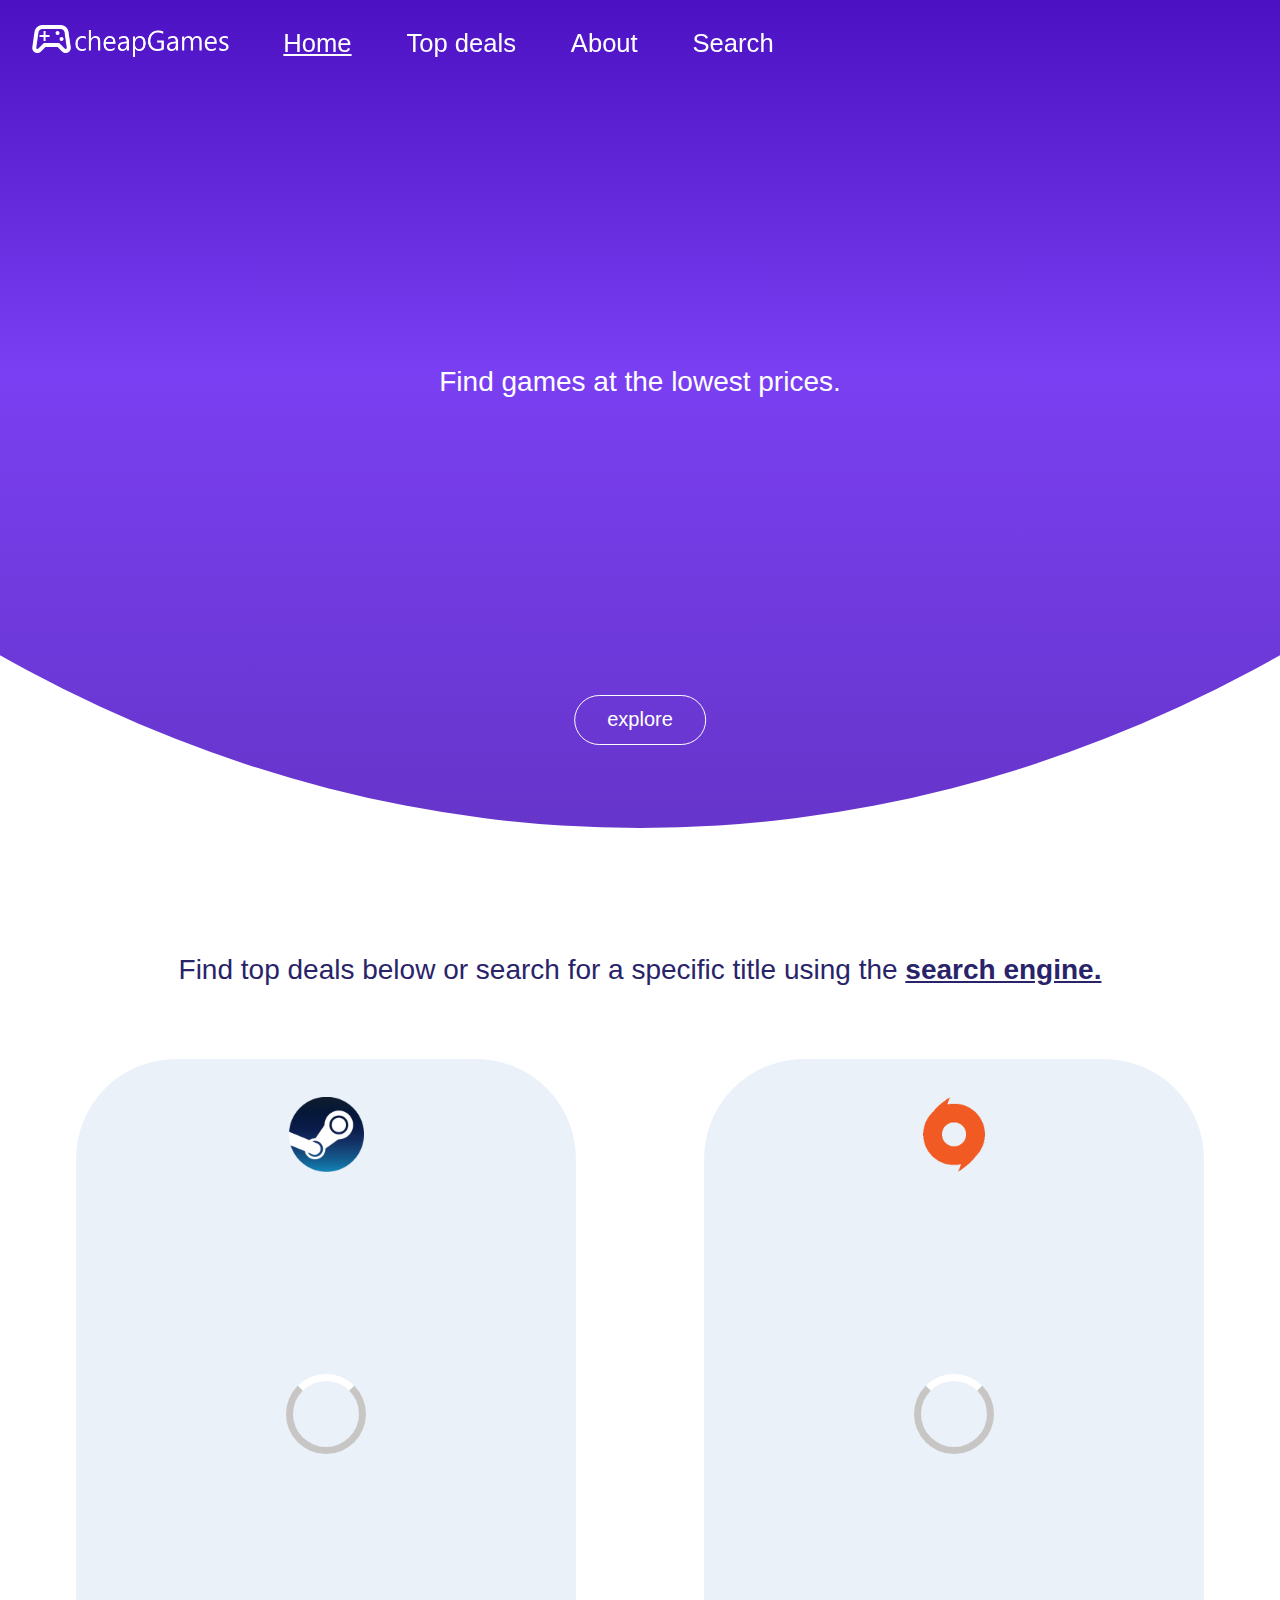
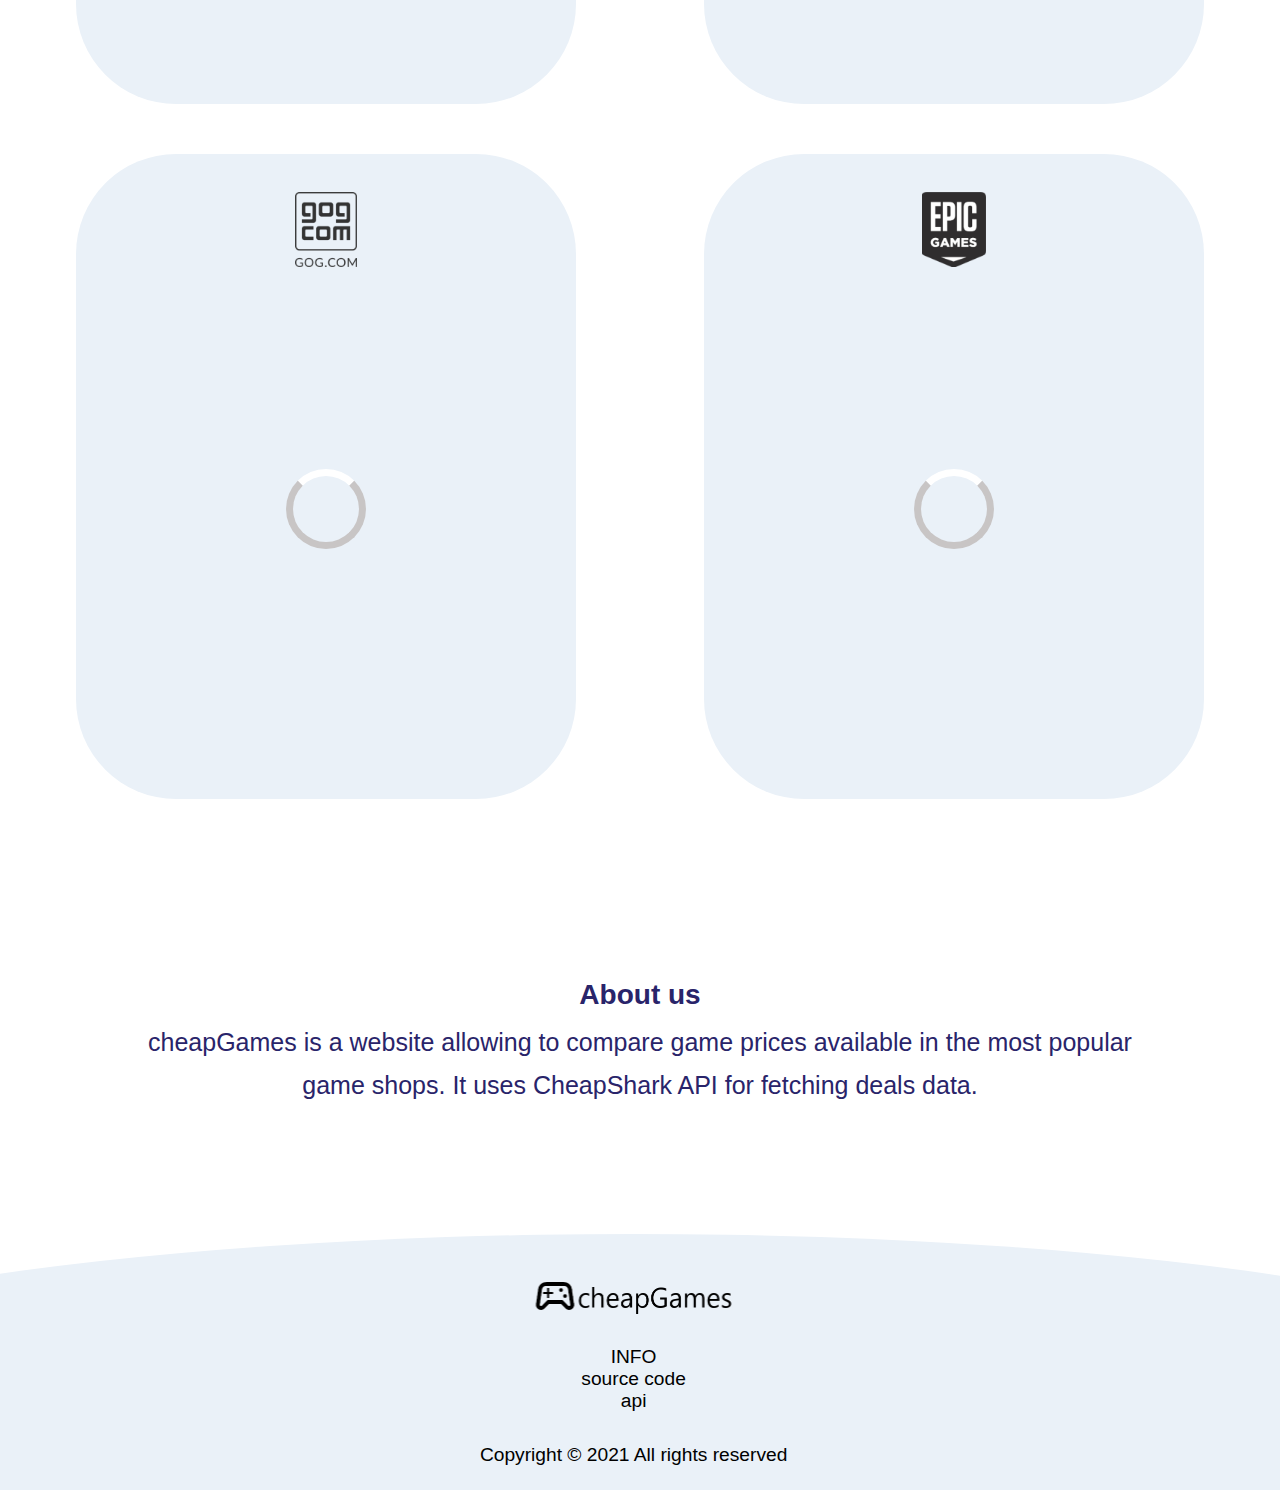
<file: src/index.html>
<!DOCTYPE html>
<html lang="en">
  <head>
    <meta charset="UTF-8" />
    <meta http-equiv="X-UA-Compatible" content="IE=edge" />
    <meta name="viewport" content="width=device-width, initial-scale=1.0" />
    <link
      rel="stylesheet"
      href="https://cdnjs.cloudflare.com/ajax/libs/font-awesome/5.15.3/css/all.min.css"
      integrity="sha512-iBBXm8fW90+nuLcSKlbmrPcLa0OT92xO1BIsZ+ywDWZCvqsWgccV3gFoRBv0z+8dLJgyAHIhR35VZc2oM/gI1w=="
      crossorigin="anonymous"
      referrerpolicy="no-referrer"
    />
    <link rel="shortcut icon" href="./assets/favicon.ico" type="image/x-icon" />
    <link rel="stylesheet" href="./css/style.css" />
    <script type="module" src="./js/index.js" defer></script>
    <title>cheapGames</title>
  </head>
  <body>
    <div id="container">
      <!-- navbar -->
      <nav class="navbar">
        <a href="./index.html"
          ><img class="navbar__logo" src="./assets/logo-white.png" alt="logo"
        /></a>
        <ul class="navbar__menu">
          <li><a href="#container">Home</a></li>
          <li><a href="#deals">Top deals</a></li>
          <li><a href="#about">About</a></li>
          <li><a href="./search.html">Search</a></li>
        </ul>
        <div class="navbar__toggler">
          <button class="navbar__toggler__inner">
            <div class="navbar__toggler__inner__bar"></div>
          </button>
        </div>
      </nav>
      <!-- menu -->
      <div class="menu">
        <ul>
          <li><a href="#container">Home</a></li>
          <li><a href="#deals">Top deals</a></li>
          <li><a href="#about">About</a></li>
          <li><a href="./search.html">Search</a></li>
        </ul>
      </div>
      <!-- elipse -->
      <div class="elipse-outer">
        <div class="elipse-inner">
          <p>Find games at the lowest prices.</p>
          <a href="#deals"><button>explore</button></a>
        </div>
      </div>
    </div>

    <div id="deals">
      <section id="deals_mobile">
        <h2 class="deals_mobile__title">
          Find top deals below or search for a specific title using the
          <a href="/src/search.html"><b>search engine. </b></a>
        </h2>
        <div class="deals_mobile__stores">
          <div class="deals_mobile__logo steam active">
            <img src="assets/store logos/steam.png" alt="steam logo" />
          </div>
          <div class="deals_mobile__logo origin">
            <img src="assets/store logos/origin.png" alt="origin logo" />
          </div>
          <div class="deals_mobile__logo gog">
            <img src="assets/store logos/gog.png" alt="gog logo" />
          </div>
          <div class="deals_mobile__logo epic">
            <img
              src="assets/store logos/epic-games.png"
              alt="epic-games logo"
            />
          </div>
        </div>
        <div class="deals_mobile__list-container">
          <ul class="deals_mobile steam-deals__mobile active">
            <div class="deals__loader-container steam-loader">
              <div class="loader"></div>
            </div>
          </ul>
          <ul class="deals_mobile origin-deals__mobile">
            <div class="deals__loader-container origin-loader">
              <div class="loader"></div>
            </div>
          </ul>
          <ul class="deals_mobile gog-deals__mobile">
            <div class="deals__loader-container gog-loader">
              <div class="loader"></div>
            </div>
          </ul>
          <ul class="deals_mobile epic-deals__mobile">
            <div class="deals__loader-container epic-loader">
              <div class="loader"></div>
            </div>
          </ul>
        </div>
      </section>

      <section id="deals_web">
        <h2 class="deals__title">
          Find top deals below or search for a specific title using the
          <a href="/src/search.html"><b>search engine. </b></a>
        </h2>

        <div class="deals-container steam">
          <div class="deals__list">
            <img src="assets/store logos/steam.png" alt="steam logo" />
            <ul class="steam-deals" class="deals_mobile active"></ul>
            <div class="deals__loader-container steam-loader">
              <div class="loader"></div>
            </div>
          </div>

          <div class="deals__list origin">
            <img src="assets/store logos/origin.png" alt="origin logo" />
            <ul class="origin-deals"></ul>
            <div class="deals__loader-container origin-loader">
              <div class="loader"></div>
            </div>
          </div>

          <div class="deals__list gog">
            <img src="assets/store logos/gog.png" alt="gog logo" />
            <ul class="gog-deals"></ul>
            <div class="deals__loader-container gog-loader">
              <div class="loader"></div>
            </div>
          </div>

          <div class="deals__list epic">
            <img
              src="assets/store logos/epic-games.png"
              alt="epic-games logo"
            />
            <ul class="epic-deals"></ul>
            <div class="deals__loader-container epic-loader">
              <div class="loader"></div>
            </div>
          </div>
        </div>
      </section>
    </div>

    <section id="about">
      <h2 class="about__title">About us</h2>
      <p class="about__desc">
        cheapGames is a website allowing to compare game prices available in the
        most popular game shops. It uses CheapShark API for fetching deals data.
      </p>
    </section>
    <!-- footer -->
    <footer class="footer">
      <div class="footer__inner">
        <img src="./assets/logo-black.png" alt="logo" />
        <p>INFO</p>
        <p>
          <a
            href="https://github.com/janskiba/cheapGames/tree/main"
            target="_blank"
            ><i class="fab fa-github-square"></i> source code</a
          >
        </p>
        <p><a href="https://apidocs.cheapshark.com/" target="_blank">api</a></p>
        <p>Copyright &copy; 2021 All rights reserved</p>
      </div>
    </footer>
  </body>
</html>
</file>
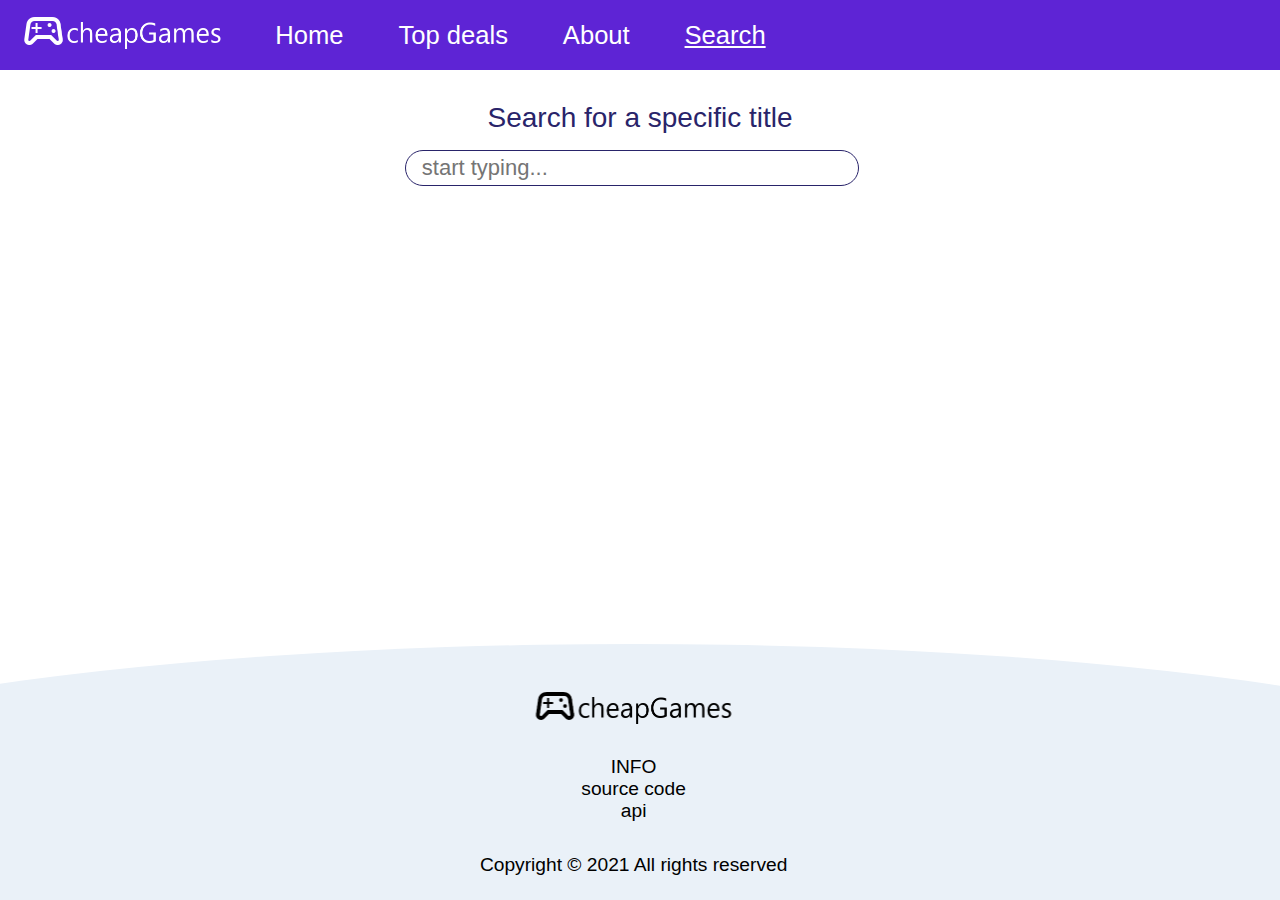
<file: src/search.html>
<!DOCTYPE html>
<html lang="en">
  <head>
    <meta charset="UTF-8" />
    <meta http-equiv="X-UA-Compatible" content="IE=edge" />
    <meta name="viewport" content="width=device-width, initial-scale=1.0" />
    <link
      rel="stylesheet"
      href="https://cdnjs.cloudflare.com/ajax/libs/font-awesome/5.15.3/css/all.min.css"
      integrity="sha512-iBBXm8fW90+nuLcSKlbmrPcLa0OT92xO1BIsZ+ywDWZCvqsWgccV3gFoRBv0z+8dLJgyAHIhR35VZc2oM/gI1w=="
      crossorigin="anonymous"
      referrerpolicy="no-referrer"
    />
    <link rel="shortcut icon" href="./assets/favicon.ico" type="image/x-icon" />
    <link rel="stylesheet" href="./css/search/search.css" />
    <script type="module" src="./js/search.js" defer></script>
    <title>cheapGames</title>
  </head>
  <body>
    <!-- navbar -->
    <nav class="navbar">
      <a href="../"
        ><img class="navbar__logo" src="./assets/logo-white.png" alt="logo"
      /></a>
      <ul class="navbar__menu">
        <li><a href="../">Home</a></li>
        <li><a href="../index.html#deals">Top deals</a></li>
        <li><a href="../index.html#about">About</a></li>
        <li><a href="./search.html">Search</a></li>
      </ul>
      <div class="navbar__toggler">
        <button class="navbar__toggler__inner">
          <div class="navbar__toggler__inner__bar"></div>
        </button>
      </div>
    </nav>
    <!-- menu -->
    <div class="menu">
      <ul>
        <li><a href="../index.html">Home</a></li>
        <li><a href="../index.html#deals">Top deals</a></li>
        <li><a href="../index.html#about">About</a></li>
        <li><a href="./search.html">Search</a></li>
      </ul>
    </div>
    <!-- search -->
    <div class="search">
      <p>Search for a specific title</p>
      <div class="search__bar">
        <form>
          <input type="text" placeholder="start typing..." />
          <button type="submit"><i class="fas fa-search"></i></button>
        </form>
      </div>
      <div class="search__options">
        <ul></ul>
      </div>
    </div>
    <div class="games"></div>
    <!-- footer -->
    <footer class="footer">
      <div class="footer__inner">
        <img src="./assets/logo-black.png" alt="logo" />
        <p>INFO</p>
        <p>
          <a
            href="https://github.com/janskiba/cheapGames/tree/main"
            target="_blank"
            ><i class="fab fa-github-square"></i> source code</a
          >
        </p>
        <p><a href="https://apidocs.cheapshark.com/" target="_blank">api</a></p>
        <p>Copyright &copy; 2021 All rights reserved</p>
      </div>
    </footer>
  </body>
</html>
</file>
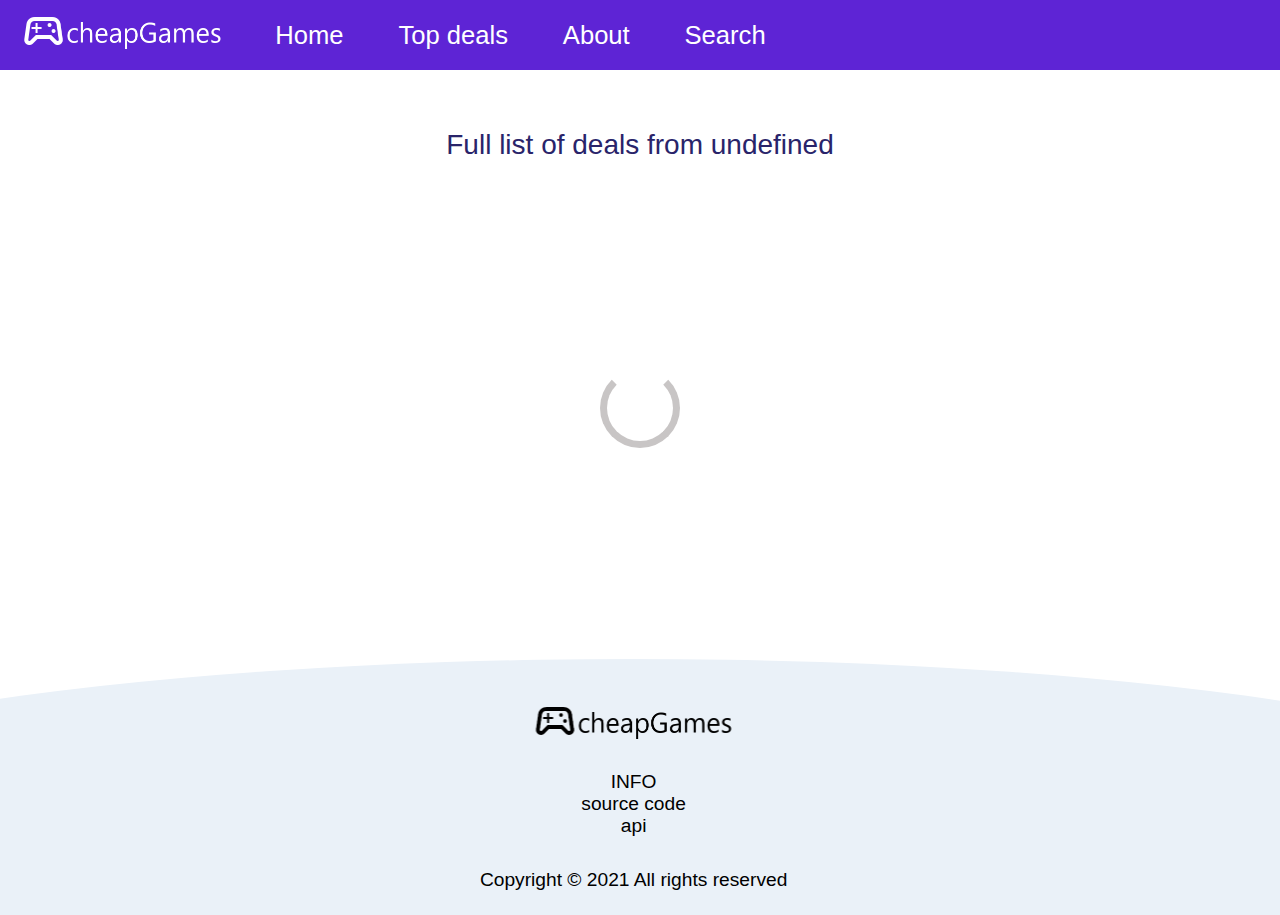
<file: src/top-deals.html>
<!DOCTYPE html>
<html lang="en">
  <head>
    <meta charset="UTF-8" />
    <meta http-equiv="X-UA-Compatible" content="IE=edge" />
    <meta name="viewport" content="width=device-width, initial-scale=1.0" />
    <link
      rel="stylesheet"
      href="https://cdnjs.cloudflare.com/ajax/libs/font-awesome/5.15.3/css/all.min.css"
      integrity="sha512-iBBXm8fW90+nuLcSKlbmrPcLa0OT92xO1BIsZ+ywDWZCvqsWgccV3gFoRBv0z+8dLJgyAHIhR35VZc2oM/gI1w=="
      crossorigin="anonymous"
      referrerpolicy="no-referrer"
    />
    <link rel="shortcut icon" href="./assets/favicon.ico" type="image/x-icon" />
    <link rel="stylesheet" href="./css/top-deals/top-deals-full.css" />
    <script type="module" src="./js/top-deals.js" defer></script>
    <title>cheapGames</title>
  </head>
  <body>
    <!-- navbar -->
    <nav class="navbar">
      <a href="../"
        ><img class="navbar__logo" src="./assets/logo-white.png" alt="logo"
      /></a>
      <ul class="navbar__menu">
        <li><a href="../">Home</a></li>
        <li><a href="../index.html#deals">Top deals</a></li>
        <li><a href="../index.html#about">About</a></li>
        <li><a href="./search.html">Search</a></li>
      </ul>
      <div class="navbar__toggler">
        <button class="navbar__toggler__inner">
          <div class="navbar__toggler__inner__bar"></div>
        </button>
      </div>
    </nav>
    <!-- menu -->
    <div class="menu">
      <ul>
        <li><a href="../index.html">Home</a></li>
        <li><a href="../index.html#deals">Top deals</a></li>
        <li><a href="../index.html#about">About</a></li>
        <li><a href="./search.html">Search</a></li>
      </ul>
    </div>

    <section id="deals">
      <div class="title"></div>
      <div class="list-container">
        <div class="loader-container">
          <div class="loader"></div>
        </div>
        <ul class="deals"></ul>
      </div>
    </section>

    <!-- footer -->
    <footer class="footer">
      <div class="footer__inner">
        <img src="./assets/logo-black.png" alt="logo" />
        <p>INFO</p>
        <p>
          <a
            href="https://github.com/janskiba/cheapGames/tree/main"
            target="_blank"
            ><i class="fab fa-github-square"></i> source code</a
          >
        </p>
        <p><a href="https://apidocs.cheapshark.com/" target="_blank">api</a></p>
        <p>Copyright &copy; 2021 All rights reserved</p>
      </div>
    </footer>
  </body>
</html>
</file>
<file: src/css/style.css>
#deals_mobile {
  padding: 10px 0;
}

#deals_mobile .deals_mobile__title {
  margin: 10px 5.5%;
  font-size: 28px;
  line-height: 1.4;
  font-weight: normal;
  color: #29246a;
}

#deals_mobile .deals_mobile__title a {
  color: #29246a;
}

#deals_mobile .deals_mobile__stores {
  display: -webkit-box;
  display: -ms-flexbox;
  display: flex;
  -webkit-box-orient: horizontal;
  -webkit-box-direction: normal;
      -ms-flex-direction: row;
          flex-direction: row;
  -webkit-box-pack: space-evenly;
      -ms-flex-pack: space-evenly;
          justify-content: space-evenly;
  margin: 70px 0 50px;
}

#deals_mobile .deals_mobile__stores .deals_mobile__logo {
  height: 55px;
  width: auto;
  opacity: 0.6;
  -webkit-transition: all 0.2s ease-in-out;
  transition: all 0.2s ease-in-out;
}

#deals_mobile .deals_mobile__stores .deals_mobile__logo:hover {
  cursor: pointer;
  opacity: 1;
}

#deals_mobile .deals_mobile__stores .deals_mobile__logo img {
  height: 100%;
  width: auto;
}

#deals_mobile .deals_mobile__stores .active {
  opacity: 1;
  -webkit-transform: scale(1.35);
          transform: scale(1.35);
}

#deals_mobile .deals_mobile__list-container {
  position: relative;
  background-color: #eaf1f8;
  padding: 20px 0;
  min-height: 510px;
}

#deals_mobile .deals_mobile__list-container .deals__loader-container {
  display: none;
}

#deals_mobile .deals_mobile__list-container .deals__loader-container.active {
  display: -webkit-box;
  display: -ms-flexbox;
  display: flex;
  -webkit-box-align: center;
      -ms-flex-align: center;
          align-items: center;
  -webkit-box-pack: center;
      -ms-flex-pack: center;
          justify-content: center;
  height: 407px;
}

#deals_mobile .deals_mobile__list-container .loader {
  display: block;
  border: 7px solid #c8c5c5;
  border-top: 7px solid #ffffff;
  border-radius: 50%;
  width: 80px;
  height: 80px;
  -webkit-animation: spin 1s linear infinite;
  animation: spin 1s linear infinite;
  /* Safari */
}

@-webkit-keyframes spin {
  0% {
    -webkit-transform: rotate(0deg);
  }
  100% {
    -webkit-transform: rotate(360deg);
  }
}

@keyframes spin {
  0% {
    -webkit-transform: rotate(0deg);
            transform: rotate(0deg);
  }
  100% {
    -webkit-transform: rotate(360deg);
            transform: rotate(360deg);
  }
}

#deals_mobile .deals_mobile__list-container ul {
  -webkit-transition: opacity 0.5s ease-in-out;
  transition: opacity 0.5s ease-in-out;
  opacity: 0;
  height: 0;
  overflow: hidden;
  list-style: none;
}

#deals_mobile .deals_mobile__list-container ul.active {
  opacity: 1;
  height: auto;
}

#deals_mobile .deals_mobile__list-container ul.active .element a {
  display: -webkit-box;
  display: -ms-flexbox;
  display: flex;
  -webkit-box-orient: horizontal;
  -webkit-box-direction: normal;
      -ms-flex-direction: row;
          flex-direction: row;
  -webkit-box-align: center;
      -ms-flex-align: center;
          align-items: center;
  margin-bottom: 20px;
  text-decoration: none;
  color: #000000;
}

#deals_mobile .deals_mobile__list-container ul.active .element a .element__title {
  -webkit-box-flex: 5;
      -ms-flex-positive: 5;
          flex-grow: 5;
  margin: 0 5.5%;
  font-size: 18px;
}

#deals_mobile .deals_mobile__list-container ul.active .element a .element__price {
  -webkit-box-flex: 1;
      -ms-flex-positive: 1;
          flex-grow: 1;
  text-align: right;
  text-decoration: line-through;
  margin-right: 3%;
}

#deals_mobile .deals_mobile__list-container ul.active .element a .element__deal {
  width: 78px;
  background: #37cd8f;
  color: white;
  text-align: center;
  font-size: 20px;
  margin-right: 5.5%;
  padding: 7px 10px 7px 8px;
  border-radius: 20px;
}

#deals_mobile .deals_mobile__list-container ul a {
  text-decoration: none;
  color: #000;
}

#deals_mobile .deals_mobile__list-container ul a button {
  display: block;
  margin: auto;
  font-size: 16px;
  padding: 0.6rem 1rem;
  border: 1px solid #000000;
  border-radius: 2rem;
  background-color: transparent;
  color: #000000;
  cursor: pointer;
  -webkit-transition: all 0.2s;
  transition: all 0.2s;
}

#deals_mobile .deals_mobile__list-container ul a button:hover {
  background-color: #ffffff;
}

@media (min-width: 1199px) {
  #deals_mobile {
    display: none;
  }
}

#deals_web {
  padding: 50px 0;
}

#deals_web .deals__title {
  text-align: center;
  margin: 0 0 70px;
  font-size: 28px;
  line-height: 1.4;
  font-weight: normal;
  color: #29246a;
}

#deals_web .deals__title a {
  color: #29246a;
  text-decoration: underline;
}

#deals_web .deals-container {
  display: -ms-grid;
  display: grid;
  -webkit-box-pack: center;
      -ms-flex-pack: center;
          justify-content: center;
  -ms-grid-columns: 500px 500px;
  grid-template-columns: 500px 500px;
  grid-row: auto auto;
  grid-column-gap: 10%;
  grid-row-gap: 50px;
  margin: 50px auto;
  width: 100%;
}

#deals_web .deals-container .deals__list {
  min-width: 500px;
  min-height: 645px;
  background-color: #eaf1f8;
  border-radius: 100px;
}

#deals_web .deals-container .deals__list img {
  display: block;
  height: 75px;
  width: auto;
  margin: 38px auto;
}

#deals_web .deals__loader-container {
  display: none;
}

#deals_web .deals__loader-container.active {
  display: -webkit-box;
  display: -ms-flexbox;
  display: flex;
  -webkit-box-align: center;
      -ms-flex-align: center;
          align-items: center;
  -webkit-box-pack: center;
      -ms-flex-pack: center;
          justify-content: center;
  height: 407px;
}

#deals_web .loader {
  display: block;
  border: 7px solid #c8c5c5;
  border-top: 7px solid #ffffff;
  border-radius: 50%;
  width: 80px;
  height: 80px;
  -webkit-animation: spin 1s linear infinite;
  animation: spin 1s linear infinite;
  /* Safari */
}

@-webkit-keyframes spin {
  0% {
    -webkit-transform: rotate(0deg);
  }
  100% {
    -webkit-transform: rotate(360deg);
  }
}

@keyframes spin {
  0% {
    -webkit-transform: rotate(0deg);
            transform: rotate(0deg);
  }
  100% {
    -webkit-transform: rotate(360deg);
            transform: rotate(360deg);
  }
}

#deals_web ul {
  list-style: none;
}

#deals_web ul .element a {
  display: -webkit-box;
  display: -ms-flexbox;
  display: flex;
  -webkit-box-orient: horizontal;
  -webkit-box-direction: normal;
      -ms-flex-direction: row;
          flex-direction: row;
  -webkit-box-align: center;
      -ms-flex-align: center;
          align-items: center;
  margin-bottom: 20px;
  text-decoration: none;
  color: #000000;
}

#deals_web ul .element a .element__title {
  -webkit-box-flex: 5;
      -ms-flex-positive: 5;
          flex-grow: 5;
  margin: 0 5.5%;
  font-size: 18px;
}

#deals_web ul .element a .element__price {
  -webkit-box-flex: 1;
      -ms-flex-positive: 1;
          flex-grow: 1;
  text-align: right;
  text-decoration: line-through;
  margin-right: 3%;
}

#deals_web ul .element a .element__deal {
  width: 78px;
  background: #37cd8f;
  color: white;
  text-align: center;
  font-size: 20px;
  margin-right: 5.5%;
  padding: 7px 10px 7px 8px;
  border-radius: 20px;
}

#deals_web a {
  text-decoration: none;
  color: #000;
}

#deals_web a button {
  display: block;
  margin: auto;
  font-size: 16px;
  margin: 20px auto;
  padding: 0.6rem 1rem;
  border: 1px solid #000000;
  border-radius: 2rem;
  background-color: transparent;
  color: #000000;
  cursor: pointer;
  -webkit-transition: all 0.2s;
  transition: all 0.2s;
}

#deals_web a button:hover {
  background-color: #ffffff;
}

@media (max-width: 1198px) {
  #deals_web {
    display: none;
  }
}

#about {
  margin: 35px 5.5%;
  color: #29246a;
}

#about .about__title {
  font-size: 28px;
}

#about .about__desc {
  font-size: 25px;
  margin-top: 10px;
  line-height: 1.7;
}

@media (min-width: 1199px) {
  #about {
    text-align: center;
    max-width: 1000px;
    margin: 80px auto;
  }
}

.footer {
  overflow: hidden;
  position: absolute;
  bottom: 0;
  width: 100%;
  height: 19rem;
}

.footer .footer__inner {
  width: 150%;
  height: 20rem;
  -webkit-transform: translate(-17%, 20%);
          transform: translate(-17%, 20%);
  border-radius: 50%;
  background-color: #eaf1f8;
}

@media (min-width: 321px) {
  .footer .footer__inner {
    -webkit-transform: translate(-17%, 15%);
            transform: translate(-17%, 15%);
  }
}

.footer img {
  -webkit-box-sizing: content-box;
          box-sizing: content-box;
  display: block;
  height: 2rem;
  margin: 0 auto;
  padding: 3rem 0 2rem 0;
}

.footer p {
  text-align: center;
}

@media (min-width: 321px) {
  .footer p {
    font-size: 1.2rem;
  }
}

.footer p:last-of-type {
  padding: 2rem;
}

@media (min-width: 321px) {
  .footer p:last-of-type {
    font-size: 1.2rem;
  }
}

.footer p a {
  color: #000;
  text-decoration: none;
}

* {
  margin: 0;
  padding: 0;
  -webkit-box-sizing: border-box;
          box-sizing: border-box;
}

body {
  font-family: 'Segoe UI', Tahoma, Geneva, Verdana, sans-serif;
  position: relative;
  min-height: 100vh;
}

body::after {
  content: '';
  display: block;
  height: 19rem;
  /* Set same as footer's height */
}

body.hidden {
  overflow-y: hidden !important;
}

#container {
  position: relative;
  width: 100%;
  min-height: 100vh;
  overflow-x: hidden;
}

.elipse-outer {
  position: absolute;
  top: 0;
  left: 50%;
  width: 250%;
  height: 460%;
  -webkit-transform: translate(-50%, -80%);
          transform: translate(-50%, -80%);
  border-radius: 50%;
  background: -webkit-gradient(linear, left top, left bottom, color-stop(80%, #4b11c2), color-stop(89%, #7a3ff2), to(#6635ca));
  background: linear-gradient(#4b11c2 80%, #7a3ff2 89%, #6635ca);
}

.elipse-outer .elipse-inner {
  position: relative;
  width: 100%;
  height: 100%;
}

.elipse-outer .elipse-inner p {
  position: absolute;
  bottom: 10%;
  left: 50%;
  -webkit-transform: translateX(-50%);
          transform: translateX(-50%);
  width: 100vw;
  padding: 1rem;
  text-align: center;
  font-size: 28px;
  color: #fff;
}

.elipse-outer .elipse-inner button {
  display: inline-block;
  position: absolute;
  bottom: 2%;
  left: 50%;
  -webkit-transform: translateX(-50%);
          transform: translateX(-50%);
  padding: 0.8rem 2rem;
  border: 1px solid #fff;
  border-radius: 2rem;
  background-color: transparent;
  font-family: inherit;
  font-size: 20px;
  color: #fff;
  cursor: pointer;
  -webkit-transition: all 0.2s;
  transition: all 0.2s;
}

@media (hover: hover) and (pointer: fine) {
  .elipse-outer .elipse-inner button:hover {
    background-color: #fff;
    color: #000;
    outline: none;
  }
}

.elipse-outer .elipse-inner button:hover a {
  text-decoration: none;
  color: #000;
}

.elipse-outer .elipse-inner button a {
  text-decoration: none;
  color: #fff;
}

.navbar {
  display: -webkit-box;
  display: -ms-flexbox;
  display: flex;
  -webkit-box-pack: justify;
      -ms-flex-pack: justify;
          justify-content: space-between;
  -webkit-box-align: center;
      -ms-flex-align: center;
          align-items: center;
  position: fixed;
  z-index: 2;
  width: 100%;
  padding: 0.5rem;
  -webkit-transition: padding 0.3s ease-in-out, background-color 0.3s ease-in-out;
  transition: padding 0.3s ease-in-out, background-color 0.3s ease-in-out;
}

@media (min-width: 700px) {
  .navbar {
    -webkit-box-pack: start;
        -ms-flex-pack: start;
            justify-content: flex-start;
  }
}

.navbar .navbar__menu {
  display: none;
  width: 100%;
  max-width: 600px;
  list-style: none;
  font-size: 1.6rem;
}

@media (min-width: 700px) {
  .navbar .navbar__menu {
    display: -webkit-box;
    display: -ms-flexbox;
    display: flex;
    -webkit-box-pack: space-evenly;
        -ms-flex-pack: space-evenly;
            justify-content: space-evenly;
  }
}

.navbar .navbar__menu li a {
  color: #fff;
  text-decoration: none;
}

.navbar.active {
  background-color: #5e24d5;
  padding: 0.5rem;
}

.navbar.active.expanded {
  background-color: transparent;
}

@media (min-width: 320px) {
  .navbar {
    padding: 1rem;
  }
}

.navbar .navbar__logo {
  height: 2rem;
  padding-left: 0.5rem;
}

@media (min-width: 320px) {
  .navbar .navbar__logo {
    padding-left: 1rem;
  }
}

.navbar .navbar__toggler {
  display: -webkit-box;
  display: -ms-flexbox;
  display: flex;
  -webkit-box-pack: center;
      -ms-flex-pack: center;
          justify-content: center;
  -webkit-box-align: center;
      -ms-flex-align: center;
          align-items: center;
  padding: 0.5rem;
  cursor: pointer;
}

@media (min-width: 320px) {
  .navbar .navbar__toggler {
    padding: 1rem;
  }
}

@media (min-width: 700px) {
  .navbar .navbar__toggler {
    visibility: hidden;
  }
}

.navbar .navbar__toggler .navbar__toggler__inner {
  position: relative;
  width: 32px;
  height: 22px;
  border: none;
  outline: none;
  background-color: transparent;
  cursor: pointer;
}

.navbar .navbar__toggler .navbar__toggler__inner .navbar__toggler__inner__bar {
  position: absolute;
  width: 100%;
  height: 3px;
  background-color: #fff;
  top: 50%;
  left: 0;
  -webkit-transform: translateY(-50%);
          transform: translateY(-50%);
  -webkit-transition: background-color 0.2s;
  transition: background-color 0.2s;
}

.navbar .navbar__toggler .navbar__toggler__inner::before {
  position: absolute;
  width: 100%;
  height: 3px;
  background-color: #fff;
  content: '';
  top: 0;
  left: 0;
  -webkit-transition: -webkit-transform 0.4s;
  transition: -webkit-transform 0.4s;
  transition: transform 0.4s;
  transition: transform 0.4s, -webkit-transform 0.4s;
}

.navbar .navbar__toggler .navbar__toggler__inner::after {
  position: absolute;
  width: 100%;
  height: 3px;
  background-color: #fff;
  content: '';
  bottom: 0;
  left: 0;
  -webkit-transition: -webkit-transform 0.4s;
  transition: -webkit-transform 0.4s;
  transition: transform 0.4s;
  transition: transform 0.4s, -webkit-transform 0.4s;
}

.navbar .navbar__toggler.active .navbar__toggler__inner::before {
  -webkit-transform: translateY(9.5px) rotate(45deg);
          transform: translateY(9.5px) rotate(45deg);
}

.navbar .navbar__toggler.active .navbar__toggler__inner__bar {
  background-color: transparent;
}

.navbar .navbar__toggler.active .navbar__toggler__inner::after {
  -webkit-transform: translateY(-9.5px) rotate(-45deg);
          transform: translateY(-9.5px) rotate(-45deg);
}

.menu {
  display: -webkit-box;
  display: -ms-flexbox;
  display: flex;
  -webkit-box-pack: center;
      -ms-flex-pack: center;
          justify-content: center;
  -webkit-box-align: center;
      -ms-flex-align: center;
          align-items: center;
  position: fixed;
  top: 0;
  left: 0;
  z-index: 1;
  width: 100vw;
  height: 0;
  background: -webkit-gradient(linear, left top, left bottom, from(#4b11c2), to(#7a3ff2));
  background: linear-gradient(#4b11c2, #7a3ff2);
  overflow: hidden;
  -webkit-transition: height 0.4s ease-in-out;
  transition: height 0.4s ease-in-out;
}

.menu ul {
  width: 100%;
  list-style: none;
  text-align: center;
  font-size: 1.8rem;
  color: #fff;
}

.menu ul li {
  padding: 0.5rem 0;
  opacity: 0;
  -webkit-transition: opacity 0.2s ease-in-out;
  transition: opacity 0.2s ease-in-out;
}

.menu ul li a {
  text-decoration: none;
  color: #fff;
}

.menu.active {
  height: 100vh;
}

.menu.active li {
  opacity: 1;
}

.navbar__menu li a[href='#container'] {
  text-decoration: underline;
}
/*# sourceMappingURL=style.css.map */
</file>
<file: src/css/search/search.css>
* {
  margin: 0;
  padding: 0;
  -webkit-box-sizing: border-box;
          box-sizing: border-box;
}

body {
  font-family: 'Segoe UI', Tahoma, Geneva, Verdana, sans-serif;
  position: relative;
  min-height: 100vh;
}

body::after {
  content: '';
  display: block;
  height: 19rem;
  /* Set same as footer's height */
}

body.hidden {
  overflow-y: hidden !important;
}

.navbar {
  display: -webkit-box;
  display: -ms-flexbox;
  display: flex;
  -webkit-box-pack: justify;
      -ms-flex-pack: justify;
          justify-content: space-between;
  -webkit-box-align: center;
      -ms-flex-align: center;
          align-items: center;
  position: fixed;
  top: 0;
  left: 0;
  z-index: 2;
  width: 100%;
  padding: 0.5rem;
  -webkit-transition: padding 0.3s ease-in-out, background-color 0.3s ease-in-out;
  transition: padding 0.3s ease-in-out, background-color 0.3s ease-in-out;
  background-color: #5e24d5;
}

@media (min-width: 700px) {
  .navbar {
    -webkit-box-pack: start;
        -ms-flex-pack: start;
            justify-content: flex-start;
  }
}

.navbar .navbar__menu {
  display: none;
  width: 100%;
  max-width: 600px;
  list-style: none;
  font-size: 1.6rem;
}

@media (min-width: 700px) {
  .navbar .navbar__menu {
    display: -webkit-box;
    display: -ms-flexbox;
    display: flex;
    -webkit-box-pack: space-evenly;
        -ms-flex-pack: space-evenly;
            justify-content: space-evenly;
  }
}

.navbar .navbar__menu li a {
  color: #fff;
  text-decoration: none;
}

.navbar.expanded {
  background-color: transparent;
}

.navbar .navbar__logo {
  height: 2rem;
  padding-left: 0.5rem;
}

@media (min-width: 320px) {
  .navbar .navbar__logo {
    padding-left: 1rem;
  }
}

.navbar .navbar__toggler {
  display: -webkit-box;
  display: -ms-flexbox;
  display: flex;
  -webkit-box-pack: center;
      -ms-flex-pack: center;
          justify-content: center;
  -webkit-box-align: center;
      -ms-flex-align: center;
          align-items: center;
  padding: 0.5rem;
  cursor: pointer;
}

@media (min-width: 320px) {
  .navbar .navbar__toggler {
    padding: 1rem;
  }
}

@media (min-width: 700px) {
  .navbar .navbar__toggler {
    visibility: hidden;
  }
}

.navbar .navbar__toggler .navbar__toggler__inner {
  position: relative;
  width: 32px;
  height: 22px;
  border: none;
  outline: none;
  background-color: transparent;
  cursor: pointer;
}

.navbar .navbar__toggler .navbar__toggler__inner .navbar__toggler__inner__bar {
  position: absolute;
  width: 100%;
  height: 3px;
  background-color: #fff;
  top: 50%;
  left: 0;
  -webkit-transform: translateY(-50%);
          transform: translateY(-50%);
  -webkit-transition: background-color 0.2s;
  transition: background-color 0.2s;
}

.navbar .navbar__toggler .navbar__toggler__inner::before {
  position: absolute;
  width: 100%;
  height: 3px;
  background-color: #fff;
  content: '';
  top: 0;
  left: 0;
  -webkit-transition: -webkit-transform 0.4s;
  transition: -webkit-transform 0.4s;
  transition: transform 0.4s;
  transition: transform 0.4s, -webkit-transform 0.4s;
}

.navbar .navbar__toggler .navbar__toggler__inner::after {
  position: absolute;
  width: 100%;
  height: 3px;
  background-color: #fff;
  content: '';
  bottom: 0;
  left: 0;
  -webkit-transition: -webkit-transform 0.4s;
  transition: -webkit-transform 0.4s;
  transition: transform 0.4s;
  transition: transform 0.4s, -webkit-transform 0.4s;
}

.navbar .navbar__toggler.active .navbar__toggler__inner::before {
  -webkit-transform: translateY(9.5px) rotate(45deg);
          transform: translateY(9.5px) rotate(45deg);
}

.navbar .navbar__toggler.active .navbar__toggler__inner__bar {
  background-color: transparent;
}

.navbar .navbar__toggler.active .navbar__toggler__inner::after {
  -webkit-transform: translateY(-9.5px) rotate(-45deg);
          transform: translateY(-9.5px) rotate(-45deg);
}

.menu {
  display: -webkit-box;
  display: -ms-flexbox;
  display: flex;
  -webkit-box-pack: center;
      -ms-flex-pack: center;
          justify-content: center;
  -webkit-box-align: center;
      -ms-flex-align: center;
          align-items: center;
  position: fixed;
  top: 0;
  left: 0;
  z-index: 1;
  width: 100vw;
  height: 0;
  background: -webkit-gradient(linear, left top, left bottom, from(#4b11c2), to(#7a3ff2));
  background: linear-gradient(#4b11c2, #7a3ff2);
  overflow: hidden;
  -webkit-transition: height 0.4s ease-in-out;
  transition: height 0.4s ease-in-out;
}

.menu ul {
  width: 100%;
  list-style: none;
  text-align: center;
  font-size: 1.8rem;
  color: #fff;
}

.menu ul li {
  padding: 0.5rem 0;
  opacity: 0;
  -webkit-transition: opacity 0.2s ease-in-out;
  transition: opacity 0.2s ease-in-out;
}

.menu ul li a {
  text-decoration: none;
  color: #fff;
}

.menu.active {
  height: 100vh;
}

.menu.active li {
  opacity: 1;
}

.search {
  padding-top: 86px;
  text-align: center;
  font-size: 28px;
  color: #29246a;
}

@media (min-width: 320px) {
  .search {
    padding-top: 102px;
  }
}

.search p {
  margin-bottom: 1rem;
}

.search .search__bar {
  width: 100%;
  max-width: 600px;
  margin: 0 auto;
  padding: 0 1rem;
}

.search .search__bar form {
  display: -webkit-box;
  display: -ms-flexbox;
  display: flex;
  -webkit-box-pack: center;
      -ms-flex-pack: center;
          justify-content: center;
  -webkit-box-align: center;
      -ms-flex-align: center;
          align-items: center;
}

.search .search__bar input {
  width: 80%;
  padding: 0.25rem 1rem;
  border-radius: 2rem;
  font-family: inherit;
  font-size: 22px;
  border: 1px solid #29246a;
  outline: none;
}

.search .search__bar button {
  padding: 1rem;
  padding-right: 0;
  background-color: transparent;
  border: none;
  cursor: pointer;
}

.search .search__bar i {
  font-size: 2rem;
  color: #29246a;
}

.search .search__options {
  display: none;
  -webkit-box-sizing: content-box;
          box-sizing: content-box;
  width: 80%;
  max-width: 486px;
  max-height: 190px;
  overflow-y: auto;
  margin: 0 auto;
  padding: 0.5rem;
  background-color: #fff;
  border: 1px solid #ccc;
  border-radius: 4px;
  -webkit-box-shadow: 2px 2px 4px #ccc;
          box-shadow: 2px 2px 4px #ccc;
}

.search .search__options.active {
  display: block;
}

.search .search__options ul {
  list-style: none;
  text-align: left;
  font-size: 1.4rem;
}

.search .search__options ul li {
  padding: 0.25rem;
  cursor: pointer;
  border-radius: 4px;
}

.search .search__options ul li:focus {
  outline: none;
  background-color: #eaf1f8;
}

@media (hover: hover) and (pointer: fine) {
  .search .search__options ul li:hover {
    background-color: #eaf1f8;
  }
}

.games {
  margin-top: 2rem;
}

.games .game {
  display: -webkit-box;
  display: -ms-flexbox;
  display: flex;
  -webkit-box-orient: vertical;
  -webkit-box-direction: normal;
      -ms-flex-direction: column;
          flex-direction: column;
  -webkit-box-pack: center;
      -ms-flex-pack: center;
          justify-content: center;
  -webkit-box-align: center;
      -ms-flex-align: center;
          align-items: center;
  padding: 2rem 0;
}

.games .game:nth-of-type(odd) {
  background-color: #eaf1f8;
}

.games .game.active .game__offers {
  display: block;
}

.games .game > img {
  max-width: 90%;
}

.games .game .game__title {
  padding: 1rem 0.5rem;
  font-size: 1.3rem;
  text-align: center;
}

.games .game .game__lowest-price {
  padding-bottom: 1rem;
  font-size: 1.2rem;
}

.games .game .game__lowest-price span {
  font-size: 1.3rem;
  background-color: #37cd8f;
  color: #fff;
  border-radius: 2rem;
  padding: 0.25rem 0.5rem;
}

.games .game .game__offers-button {
  padding: 0.4rem 1rem;
  font-family: inherit;
  font-size: 1rem;
  background-color: transparent;
  color: #000;
  border: 1px solid #000;
  border-radius: 2rem;
  cursor: pointer;
}

.games .game .game__offers {
  width: 100%;
  max-width: 600px;
  display: none;
}

.games .game .game__offers a {
  text-decoration: none;
  color: inherit;
}

.games .game .game__offers li {
  display: -webkit-box;
  display: -ms-flexbox;
  display: flex;
  -webkit-box-pack: justify;
      -ms-flex-pack: justify;
          justify-content: space-between;
  -webkit-box-align: center;
      -ms-flex-align: center;
          align-items: center;
  padding: 1rem 0.5rem;
  font-size: 1.2rem;
  list-style: none;
}

.games .game .game__offers li:last-of-type {
  padding-bottom: 0;
}

@media (min-width: 321px) {
  .games .game .game__offers li {
    padding: 1rem 2rem;
  }
}

.games .game .game__offers li span:first-of-type {
  display: -webkit-box;
  display: -ms-flexbox;
  display: flex;
  -webkit-box-pack: center;
      -ms-flex-pack: center;
          justify-content: center;
  -webkit-box-align: center;
      -ms-flex-align: center;
          align-items: center;
}

.games .game .game__offers li span:last-of-type {
  font-size: 1.3rem;
  background-color: #37cd8f;
  color: #fff;
  border-radius: 2rem;
  padding: 0.25rem 0.5rem;
}

.games .game .game__offers li img {
  width: 2rem;
  padding-right: 0.5rem;
}

.footer {
  overflow: hidden;
  position: absolute;
  bottom: 0;
  width: 100%;
  height: 19rem;
}

.footer .footer__inner {
  width: 150%;
  height: 20rem;
  -webkit-transform: translate(-17%, 20%);
          transform: translate(-17%, 20%);
  border-radius: 50%;
  background-color: #eaf1f8;
}

@media (min-width: 321px) {
  .footer .footer__inner {
    -webkit-transform: translate(-17%, 15%);
            transform: translate(-17%, 15%);
  }
}

.footer img {
  -webkit-box-sizing: content-box;
          box-sizing: content-box;
  display: block;
  height: 2rem;
  margin: 0 auto;
  padding: 3rem 0 2rem 0;
}

.footer p {
  text-align: center;
}

@media (min-width: 321px) {
  .footer p {
    font-size: 1.2rem;
  }
}

.footer p:last-of-type {
  padding: 2rem;
}

@media (min-width: 321px) {
  .footer p:last-of-type {
    font-size: 1.2rem;
  }
}

.footer p a {
  color: #000;
  text-decoration: none;
}

.navbar__menu li a[href='./search.html'] {
  text-decoration: underline;
}
/*# sourceMappingURL=search.css.map */
</file>
<file: src/css/top-deals/top-deals-full.css>
.navbar {
  display: -webkit-box;
  display: -ms-flexbox;
  display: flex;
  -webkit-box-pack: justify;
      -ms-flex-pack: justify;
          justify-content: space-between;
  -webkit-box-align: center;
      -ms-flex-align: center;
          align-items: center;
  position: fixed;
  top: 0;
  left: 0;
  z-index: 2;
  width: 100%;
  padding: 0.5rem;
  -webkit-transition: padding 0.3s ease-in-out, background-color 0.3s ease-in-out;
  transition: padding 0.3s ease-in-out, background-color 0.3s ease-in-out;
  background-color: #5e24d5;
}

@media (min-width: 700px) {
  .navbar {
    -webkit-box-pack: start;
        -ms-flex-pack: start;
            justify-content: flex-start;
  }
}

.navbar .navbar__menu {
  display: none;
  width: 100%;
  max-width: 600px;
  list-style: none;
  font-size: 1.6rem;
}

@media (min-width: 700px) {
  .navbar .navbar__menu {
    display: -webkit-box;
    display: -ms-flexbox;
    display: flex;
    -webkit-box-pack: space-evenly;
        -ms-flex-pack: space-evenly;
            justify-content: space-evenly;
  }
}

.navbar .navbar__menu li a {
  color: #fff;
  text-decoration: none;
}

.navbar.expanded {
  background-color: transparent;
}

.navbar .navbar__logo {
  height: 2rem;
  padding-left: 0.5rem;
}

@media (min-width: 320px) {
  .navbar .navbar__logo {
    padding-left: 1rem;
  }
}

.navbar .navbar__toggler {
  display: -webkit-box;
  display: -ms-flexbox;
  display: flex;
  -webkit-box-pack: center;
      -ms-flex-pack: center;
          justify-content: center;
  -webkit-box-align: center;
      -ms-flex-align: center;
          align-items: center;
  padding: 0.5rem;
  cursor: pointer;
}

@media (min-width: 320px) {
  .navbar .navbar__toggler {
    padding: 1rem;
  }
}

@media (min-width: 700px) {
  .navbar .navbar__toggler {
    visibility: hidden;
  }
}

.navbar .navbar__toggler .navbar__toggler__inner {
  position: relative;
  width: 32px;
  height: 22px;
  border: none;
  outline: none;
  background-color: transparent;
  cursor: pointer;
}

.navbar .navbar__toggler .navbar__toggler__inner .navbar__toggler__inner__bar {
  position: absolute;
  width: 100%;
  height: 3px;
  background-color: #fff;
  top: 50%;
  left: 0;
  -webkit-transform: translateY(-50%);
          transform: translateY(-50%);
  -webkit-transition: background-color 0.2s;
  transition: background-color 0.2s;
}

.navbar .navbar__toggler .navbar__toggler__inner::before {
  position: absolute;
  width: 100%;
  height: 3px;
  background-color: #fff;
  content: '';
  top: 0;
  left: 0;
  -webkit-transition: -webkit-transform 0.4s;
  transition: -webkit-transform 0.4s;
  transition: transform 0.4s;
  transition: transform 0.4s, -webkit-transform 0.4s;
}

.navbar .navbar__toggler .navbar__toggler__inner::after {
  position: absolute;
  width: 100%;
  height: 3px;
  background-color: #fff;
  content: '';
  bottom: 0;
  left: 0;
  -webkit-transition: -webkit-transform 0.4s;
  transition: -webkit-transform 0.4s;
  transition: transform 0.4s;
  transition: transform 0.4s, -webkit-transform 0.4s;
}

.navbar .navbar__toggler.active .navbar__toggler__inner::before {
  -webkit-transform: translateY(9.5px) rotate(45deg);
          transform: translateY(9.5px) rotate(45deg);
}

.navbar .navbar__toggler.active .navbar__toggler__inner__bar {
  background-color: transparent;
}

.navbar .navbar__toggler.active .navbar__toggler__inner::after {
  -webkit-transform: translateY(-9.5px) rotate(-45deg);
          transform: translateY(-9.5px) rotate(-45deg);
}

.menu {
  display: -webkit-box;
  display: -ms-flexbox;
  display: flex;
  -webkit-box-pack: center;
      -ms-flex-pack: center;
          justify-content: center;
  -webkit-box-align: center;
      -ms-flex-align: center;
          align-items: center;
  position: fixed;
  top: 0;
  left: 0;
  z-index: 1;
  width: 100vw;
  height: 0;
  background: -webkit-gradient(linear, left top, left bottom, from(#4b11c2), to(#7a3ff2));
  background: linear-gradient(#4b11c2, #7a3ff2);
  overflow: hidden;
  -webkit-transition: height 0.4s ease-in-out;
  transition: height 0.4s ease-in-out;
}

.menu ul {
  width: 100%;
  list-style: none;
  text-align: center;
  font-size: 1.8rem;
  color: #fff;
}

.menu ul li {
  padding: 0.5rem 0;
  opacity: 0;
  -webkit-transition: opacity 0.2s ease-in-out;
  transition: opacity 0.2s ease-in-out;
}

.menu ul li a {
  text-decoration: none;
  color: #fff;
}

.menu.active {
  height: 100vh;
}

.menu.active li {
  opacity: 1;
}

.footer {
  overflow: hidden;
  position: absolute;
  bottom: 0;
  width: 100%;
  height: 19rem;
}

.footer .footer__inner {
  width: 150%;
  height: 20rem;
  -webkit-transform: translate(-17%, 20%);
          transform: translate(-17%, 20%);
  border-radius: 50%;
  background-color: #eaf1f8;
}

@media (min-width: 321px) {
  .footer .footer__inner {
    -webkit-transform: translate(-17%, 15%);
            transform: translate(-17%, 15%);
  }
}

.footer img {
  -webkit-box-sizing: content-box;
          box-sizing: content-box;
  display: block;
  height: 2rem;
  margin: 0 auto;
  padding: 3rem 0 2rem 0;
}

.footer p {
  text-align: center;
}

@media (min-width: 321px) {
  .footer p {
    font-size: 1.2rem;
  }
}

.footer p:last-of-type {
  padding: 2rem;
}

@media (min-width: 321px) {
  .footer p:last-of-type {
    font-size: 1.2rem;
  }
}

.footer p a {
  color: #000;
  text-decoration: none;
}

* {
  margin: 0;
  padding: 0;
  -webkit-box-sizing: border-box;
          box-sizing: border-box;
}

body {
  font-family: 'Segoe UI', Tahoma, Geneva, Verdana, sans-serif;
  position: relative;
  min-height: 100vh;
}

body::after {
  content: '';
  display: block;
  height: 19rem;
  /* Set same as footer's height */
}

body.hidden {
  overflow-y: hidden !important;
}

#deals {
  padding-top: 85px;
}

#deals .title {
  text-align: center;
  margin: 40px 5.5%;
}

#deals .title h2 {
  font-size: 28px;
  line-height: 1.4;
  font-weight: normal;
  color: #29246a;
}

#deals .list-container .loader-container {
  display: none;
}

#deals .list-container .loader-container.active {
  display: -webkit-box;
  display: -ms-flexbox;
  display: flex;
  -webkit-box-align: center;
      -ms-flex-align: center;
          align-items: center;
  -webkit-box-pack: center;
      -ms-flex-pack: center;
          justify-content: center;
  height: 407px;
}

#deals .list-container .loader {
  display: block;
  border: 7px solid #c8c5c5;
  border-top: 7px solid #ffffff;
  border-radius: 50%;
  width: 80px;
  height: 80px;
  -webkit-animation: spin 1s linear infinite;
  animation: spin 1s linear infinite;
  /* Safari */
}

@-webkit-keyframes spin {
  0% {
    -webkit-transform: rotate(0deg);
  }
  100% {
    -webkit-transform: rotate(360deg);
  }
}

@keyframes spin {
  0% {
    -webkit-transform: rotate(0deg);
            transform: rotate(0deg);
  }
  100% {
    -webkit-transform: rotate(360deg);
            transform: rotate(360deg);
  }
}

#deals .list-container ul .element {
  padding: 10px 0;
}

#deals .list-container ul .element.color {
  background: #eaf1f8;
}

#deals .list-container ul .element a {
  display: -webkit-box;
  display: -ms-flexbox;
  display: flex;
  -webkit-box-orient: horizontal;
  -webkit-box-direction: normal;
      -ms-flex-direction: row;
          flex-direction: row;
  -webkit-box-align: center;
      -ms-flex-align: center;
          align-items: center;
  max-width: 1000px;
  margin: auto;
  text-decoration: none;
  color: #000000;
}

#deals .list-container ul .element a .element__title {
  -webkit-box-flex: 5;
      -ms-flex-positive: 5;
          flex-grow: 5;
  margin-left: 5.5%;
  font-size: 18px;
}

#deals .list-container ul .element a .element__price {
  -webkit-box-flex: 1;
      -ms-flex-positive: 1;
          flex-grow: 1;
  text-align: right;
  text-decoration: line-through;
  margin-right: 3%;
}

#deals .list-container ul .element a .element__deal {
  width: 78px;
  background: #37cd8f;
  color: white;
  text-align: center;
  font-size: 20px;
  margin-right: 5.5%;
  padding: 7px 10px 7px 8px;
  border-radius: 20px;
}
/*# sourceMappingURL=top-deals-full.css.map */
</file>
